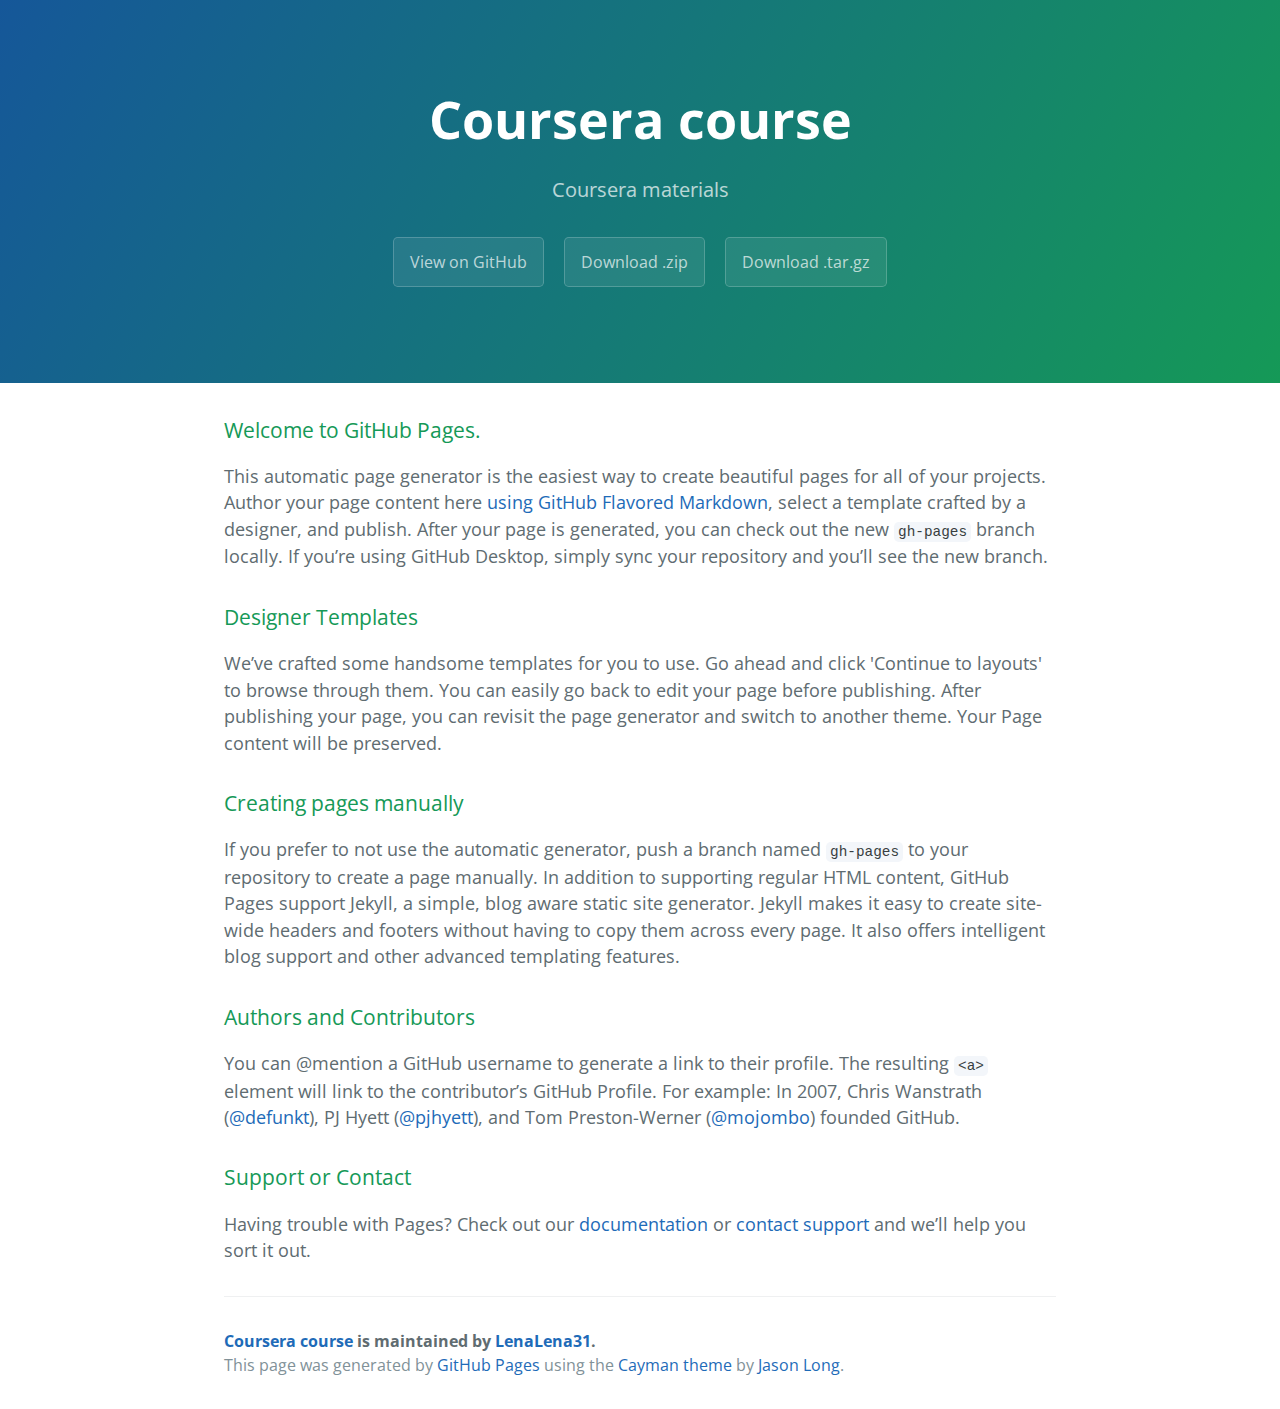
<file: index.html>
<!DOCTYPE html>
<html lang="en-us">
  <head>
    <meta charset="UTF-8">
    <title>Coursera course by LenaLena31</title>
    <meta name="viewport" content="width=device-width, initial-scale=1">
    <link rel="stylesheet" type="text/css" href="stylesheets/normalize.css" media="screen">
    <link href='https://fonts.googleapis.com/css?family=Open+Sans:400,700' rel='stylesheet' type='text/css'>
    <link rel="stylesheet" type="text/css" href="stylesheets/stylesheet.css" media="screen">
    <link rel="stylesheet" type="text/css" href="stylesheets/github-light.css" media="screen">
  </head>
  <body>
    <section class="page-header">
      <h1 class="project-name">Coursera course</h1>
      <h2 class="project-tagline">Coursera materials</h2>
      <a href="https://github.com/LenaLena31/coursera_course" class="btn">View on GitHub</a>
      <a href="https://github.com/LenaLena31/coursera_course/zipball/master" class="btn">Download .zip</a>
      <a href="https://github.com/LenaLena31/coursera_course/tarball/master" class="btn">Download .tar.gz</a>
    </section>

    <section class="main-content">
      <h3>
<a id="welcome-to-github-pages" class="anchor" href="#welcome-to-github-pages" aria-hidden="true"><span aria-hidden="true" class="octicon octicon-link"></span></a>Welcome to GitHub Pages.</h3>

<p>This automatic page generator is the easiest way to create beautiful pages for all of your projects. Author your page content here <a href="https://guides.github.com/features/mastering-markdown/">using GitHub Flavored Markdown</a>, select a template crafted by a designer, and publish. After your page is generated, you can check out the new <code>gh-pages</code> branch locally. If you’re using GitHub Desktop, simply sync your repository and you’ll see the new branch.</p>

<h3>
<a id="designer-templates" class="anchor" href="#designer-templates" aria-hidden="true"><span aria-hidden="true" class="octicon octicon-link"></span></a>Designer Templates</h3>

<p>We’ve crafted some handsome templates for you to use. Go ahead and click 'Continue to layouts' to browse through them. You can easily go back to edit your page before publishing. After publishing your page, you can revisit the page generator and switch to another theme. Your Page content will be preserved.</p>

<h3>
<a id="creating-pages-manually" class="anchor" href="#creating-pages-manually" aria-hidden="true"><span aria-hidden="true" class="octicon octicon-link"></span></a>Creating pages manually</h3>

<p>If you prefer to not use the automatic generator, push a branch named <code>gh-pages</code> to your repository to create a page manually. In addition to supporting regular HTML content, GitHub Pages support Jekyll, a simple, blog aware static site generator. Jekyll makes it easy to create site-wide headers and footers without having to copy them across every page. It also offers intelligent blog support and other advanced templating features.</p>

<h3>
<a id="authors-and-contributors" class="anchor" href="#authors-and-contributors" aria-hidden="true"><span aria-hidden="true" class="octicon octicon-link"></span></a>Authors and Contributors</h3>

<p>You can @mention a GitHub username to generate a link to their profile. The resulting <code>&lt;a&gt;</code> element will link to the contributor’s GitHub Profile. For example: In 2007, Chris Wanstrath (<a href="https://github.com/defunkt" class="user-mention">@defunkt</a>), PJ Hyett (<a href="https://github.com/pjhyett" class="user-mention">@pjhyett</a>), and Tom Preston-Werner (<a href="https://github.com/mojombo" class="user-mention">@mojombo</a>) founded GitHub.</p>

<h3>
<a id="support-or-contact" class="anchor" href="#support-or-contact" aria-hidden="true"><span aria-hidden="true" class="octicon octicon-link"></span></a>Support or Contact</h3>

<p>Having trouble with Pages? Check out our <a href="https://help.github.com/pages">documentation</a> or <a href="https://github.com/contact">contact support</a> and we’ll help you sort it out.</p>

      <footer class="site-footer">
        <span class="site-footer-owner"><a href="https://github.com/LenaLena31/coursera_course">Coursera course</a> is maintained by <a href="https://github.com/LenaLena31">LenaLena31</a>.</span>

        <span class="site-footer-credits">This page was generated by <a href="https://pages.github.com">GitHub Pages</a> using the <a href="https://github.com/jasonlong/cayman-theme">Cayman theme</a> by <a href="https://twitter.com/jasonlong">Jason Long</a>.</span>
      </footer>

    </section>

  
  </body>
</html>
</file>
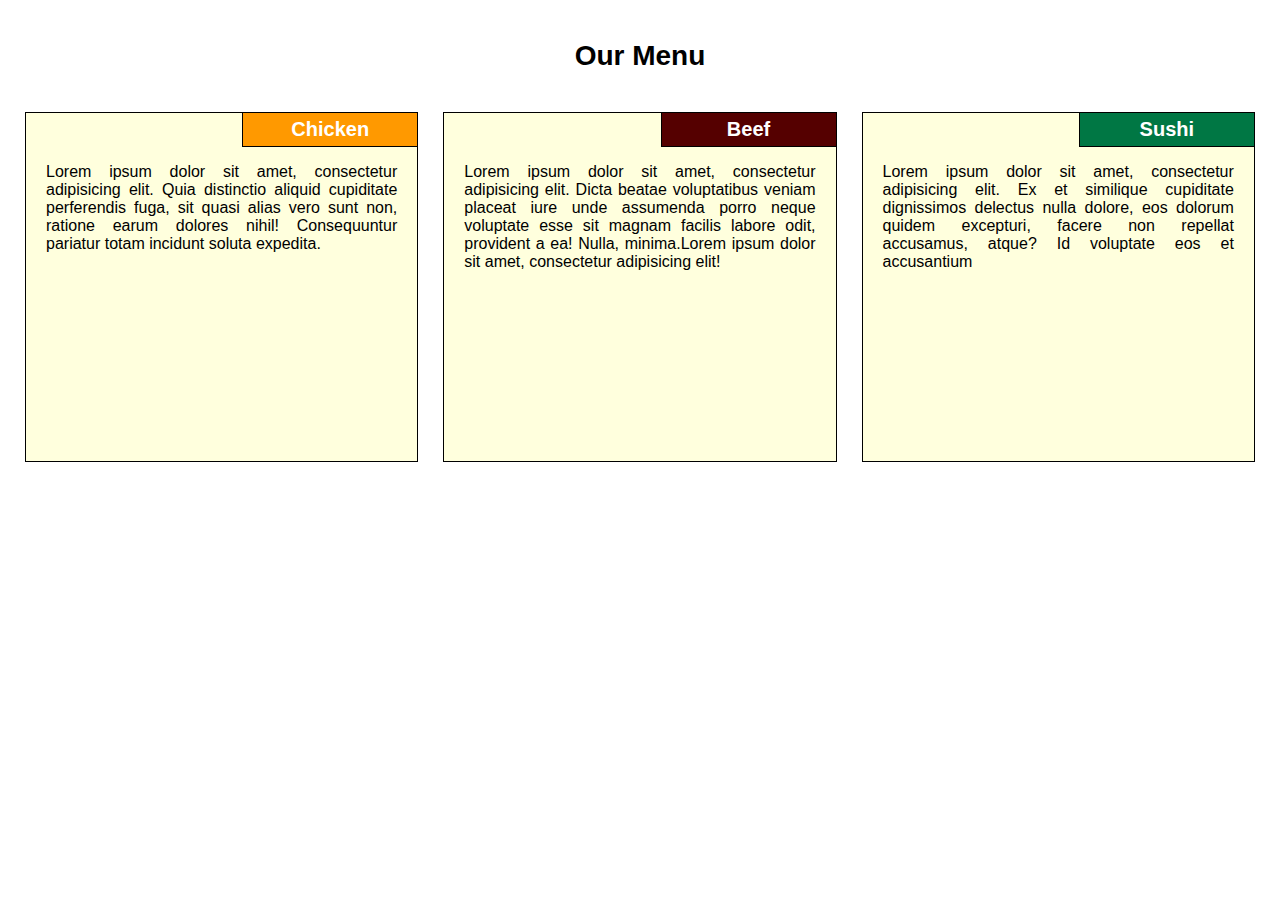
<file: Module2/index.html>
<!DOCTYPE html>
<html>
<head>
<meta charset="utf-8">
<meta name="viewport" content="width=device-width, initial-scale=1">
<link rel="stylesheet" type="text/css" href="css/style.css">
<title>Assignment Solution for Module 2</title>

</head>
<body>

<h1>Our Menu</h1>

<section class="row">
  <div class="col-lg-4 col-md-6">
    <div class= "section">
      <h2 id="chicken">Chicken</h2>
      <p>Lorem ipsum dolor sit amet, consectetur adipisicing elit. Quia distinctio aliquid cupiditate perferendis fuga, sit quasi alias vero sunt non, ratione earum dolores nihil! Consequuntur pariatur totam incidunt soluta expedita.</p>
    </div>
  </div>

  <div class="col-lg-4 col-md-6">
    <div class="section">
      <h2 id="beef">Beef</h2>
      <p>Lorem ipsum dolor sit amet, consectetur adipisicing elit. Dicta beatae voluptatibus veniam placeat iure unde assumenda porro neque voluptate esse sit magnam facilis labore odit, provident a ea! Nulla, minima.Lorem ipsum dolor sit amet, consectetur adipisicing elit!</p>
    </div>
  </div>

  <div class="col-lg-4 col-md-12">
    <div class="section">
      <h2 id="sushi">Sushi</h2>
      <p>Lorem ipsum dolor sit amet, consectetur adipisicing elit. Ex et similique cupiditate dignissimos delectus nulla dolore, eos dolorum quidem excepturi, facere non repellat accusamus, atque? Id voluptate eos et accusantium</p>
    </div>
  </div>

</section>



</body>
</html>
</file>
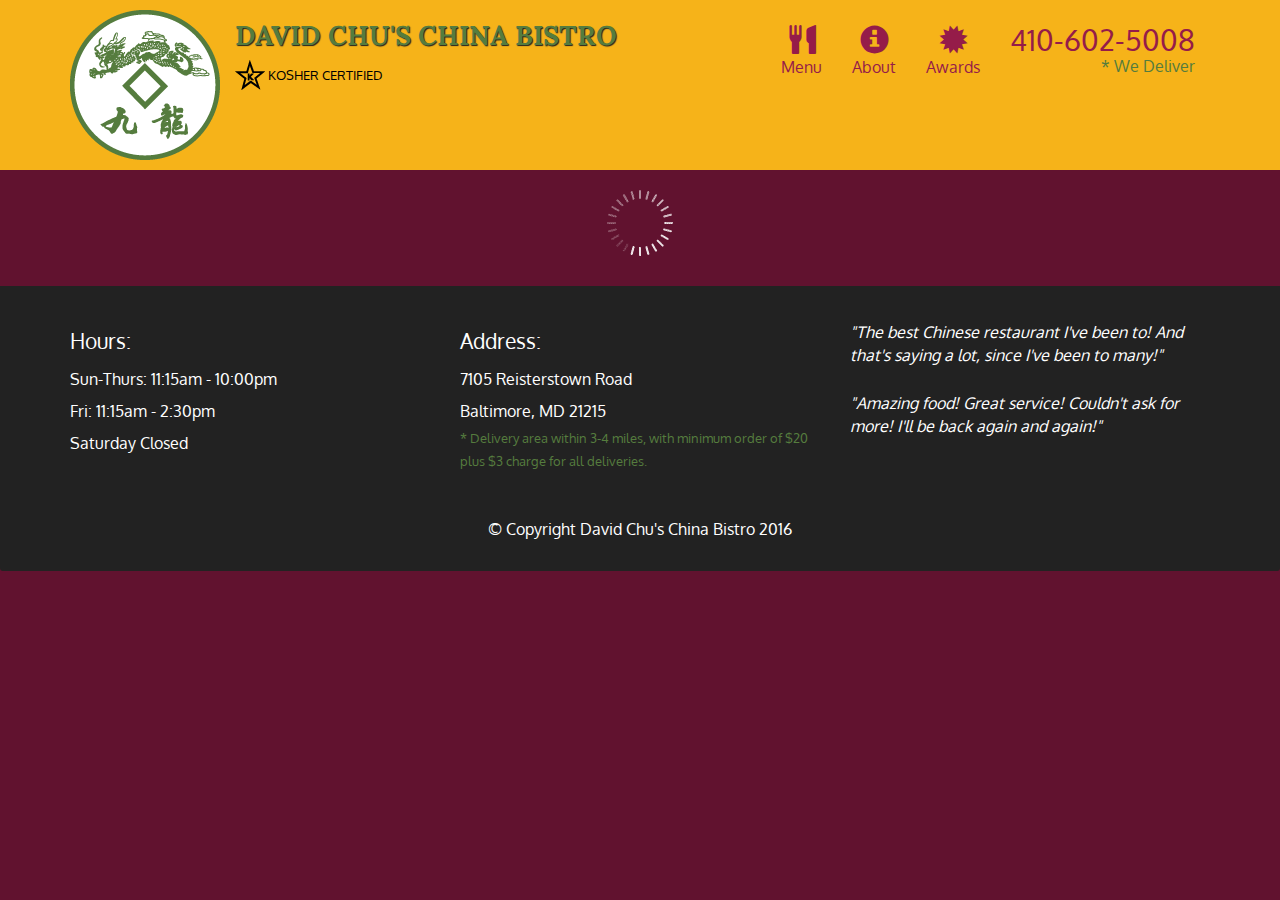
<file: Module5/index.html>
<!doctype html>
<html lang="en">
  <head>
    <meta charset="utf-8">
    <meta http-equiv="X-UA-Compatible" content="IE=edge">
    <meta name="viewport" content="width=device-width, initial-scale=1">
    <title>David Chu's China Bistro</title>
    <link rel="stylesheet" href="css/bootstrap.min.css">
    <link rel="stylesheet" href="css/styles.css">
    <link href='https://fonts.googleapis.com/css?family=Oxygen:400,300,700' rel='stylesheet' type='text/css'>
    <link href='https://fonts.googleapis.com/css?family=Lora' rel='stylesheet' type='text/css'>
  </head>
<body>
  <header>
    <nav id="header-nav" class="navbar navbar-default">
      <div class="container">
        <div class="navbar-header">
          <a href="index.html" class="pull-left visible-md visible-lg">
            <div id="logo-img" alt="Logo image"></div>
          </a>

          <div class="navbar-brand">
            <a href="index.html"><h1>David Chu's China Bistro</h1></a>
            <p>
              <img src="images/star-k-logo.png" alt="Kosher certification">
              <span>Kosher Certified</span>
            </p>
          </div>

          <button id="navbarToggle" type="button" class="navbar-toggle collapsed" data-toggle="collapse" data-target="#collapsable-nav" aria-expanded="false">
            <span class="sr-only">Toggle navigation</span>
            <span class="icon-bar"></span>
            <span class="icon-bar"></span>
            <span class="icon-bar"></span>
          </button>
        </div>
        
        <div id="collapsable-nav" class="collapse navbar-collapse">
           <ul id="nav-list" class="nav navbar-nav navbar-right">
            <li id="navHomeButton" class="visible-xs active">
              <a href="index.html">
                <span class="glyphicon glyphicon-home"></span> Home</a>
            </li>
            <li id="navMenuButton">
              <a href="#" onclick="$dc.loadMenuCategories();">
                <span class="glyphicon glyphicon-cutlery"></span><br class="hidden-xs"> Menu</a>
            </li>
            <li>
              <a href="#">
                <span class="glyphicon glyphicon-info-sign"></span><br class="hidden-xs"> About</a>
            </li>
            <li>
              <a href="#">
                <span class="glyphicon glyphicon-certificate"></span><br class="hidden-xs"> Awards</a>
            </li>
            <li id="phone" class="hidden-xs">
              <a href="tel:410-602-5008">
                <span>410-602-5008</span></a><div>* We Deliver</div>
            </li>
          </ul><!-- #nav-list -->
        </div><!-- .collapse .navbar-collapse -->
      </div><!-- .container -->
    </nav><!-- #header-nav -->
  </header>

  <div id="call-btn" class="visible-xs">
    <a class="btn" href="tel:410-602-5008">
    <span class="glyphicon glyphicon-earphone"></span>
    410-602-5008
    </a>
  </div>
  <div id="xs-deliver" class="text-center visible-xs">* We Deliver</div>

  <div id="main-content" class="container"></div>

  <footer class="panel-footer">
    <div class="container">
      <div class="row">
        <section id="hours" class="col-sm-4">
          <span>Hours:</span><br>
          Sun-Thurs: 11:15am - 10:00pm<br>
          Fri: 11:15am - 2:30pm<br>
          Saturday Closed
          <hr class="visible-xs">
        </section>
        <section id="address" class="col-sm-4">
          <span>Address:</span><br>
          7105 Reisterstown Road<br>
          Baltimore, MD 21215
          <p>* Delivery area within 3-4 miles, with minimum order of $20 plus $3 charge for all deliveries.</p>
          <hr class="visible-xs">
        </section>
        <section id="testimonials" class="col-sm-4">
          <p>"The best Chinese restaurant I've been to! And that's saying a lot, since I've been to many!"</p>
          <p>"Amazing food! Great service! Couldn't ask for more! I'll be back again and again!"</p>
        </section>
      </div>
      <div class="text-center">&copy; Copyright David Chu's China Bistro 2016</div>
    </div>
  </footer>

  <!-- jQuery (Bootstrap JS plugins depend on it) -->
  <script src="js/jquery-2.1.4.min.js"></script>
  <script src="js/bootstrap.min.js"></script>
  <script src="js/ajax-utils.js"></script>
  <script src="js/script.js"></script>
</body>
</html>
</file>
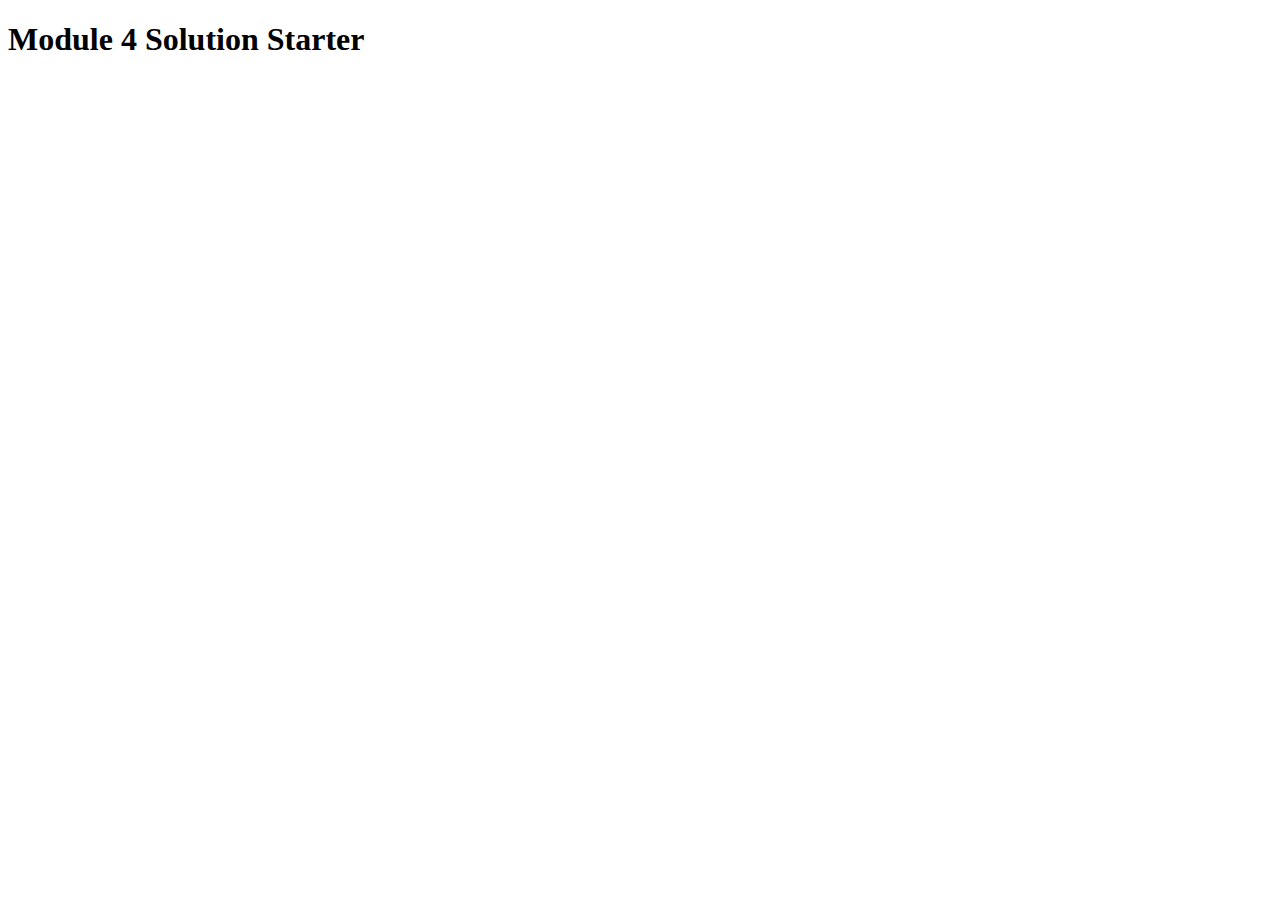
<file: Module4/harder/index.html>
<!DOCTYPE html>
<html>
<head>
  <meta charset="utf-8">
  <title>Module 4 Solution Starter</title>
  <script>
    var names = []; // DO NOT REMOVE
   
  </script>
  <script src="SpeakHello.js"></script>
  <script src="SpeakGoodBye.js"></script>
  <script src="script.js"></script>
</head>
<body>
  <h1>Module 4 Solution Starter</h1>
</body>
</html>
</file>
<file: stylesheets/stylesheet.css>
* {
  box-sizing: border-box; }

body {
  padding: 0;
  margin: 0;
  font-family: "Open Sans", "Helvetica Neue", Helvetica, Arial, sans-serif;
  font-size: 16px;
  line-height: 1.5;
  color: #606c71; }

a {
  color: #1e6bb8;
  text-decoration: none; }
  a:hover {
    text-decoration: underline; }

.btn {
  display: inline-block;
  margin-bottom: 1rem;
  color: rgba(255, 255, 255, 0.7);
  background-color: rgba(255, 255, 255, 0.08);
  border-color: rgba(255, 255, 255, 0.2);
  border-style: solid;
  border-width: 1px;
  border-radius: 0.3rem;
  transition: color 0.2s, background-color 0.2s, border-color 0.2s; }
  .btn + .btn {
    margin-left: 1rem; }

.btn:hover {
  color: rgba(255, 255, 255, 0.8);
  text-decoration: none;
  background-color: rgba(255, 255, 255, 0.2);
  border-color: rgba(255, 255, 255, 0.3); }

@media screen and (min-width: 64em) {
  .btn {
    padding: 0.75rem 1rem; } }

@media screen and (min-width: 42em) and (max-width: 64em) {
  .btn {
    padding: 0.6rem 0.9rem;
    font-size: 0.9rem; } }

@media screen and (max-width: 42em) {
  .btn {
    display: block;
    width: 100%;
    padding: 0.75rem;
    font-size: 0.9rem; }
    .btn + .btn {
      margin-top: 1rem;
      margin-left: 0; } }

.page-header {
  color: #fff;
  text-align: center;
  background-color: #159957;
  background-image: linear-gradient(120deg, #155799, #159957); }

@media screen and (min-width: 64em) {
  .page-header {
    padding: 5rem 6rem; } }

@media screen and (min-width: 42em) and (max-width: 64em) {
  .page-header {
    padding: 3rem 4rem; } }

@media screen and (max-width: 42em) {
  .page-header {
    padding: 2rem 1rem; } }

.project-name {
  margin-top: 0;
  margin-bottom: 0.1rem; }

@media screen and (min-width: 64em) {
  .project-name {
    font-size: 3.25rem; } }

@media screen and (min-width: 42em) and (max-width: 64em) {
  .project-name {
    font-size: 2.25rem; } }

@media screen and (max-width: 42em) {
  .project-name {
    font-size: 1.75rem; } }

.project-tagline {
  margin-bottom: 2rem;
  font-weight: normal;
  opacity: 0.7; }

@media screen and (min-width: 64em) {
  .project-tagline {
    font-size: 1.25rem; } }

@media screen and (min-width: 42em) and (max-width: 64em) {
  .project-tagline {
    font-size: 1.15rem; } }

@media screen and (max-width: 42em) {
  .project-tagline {
    font-size: 1rem; } }

.main-content :first-child {
  margin-top: 0; }
.main-content img {
  max-width: 100%; }
.main-content h1, .main-content h2, .main-content h3, .main-content h4, .main-content h5, .main-content h6 {
  margin-top: 2rem;
  margin-bottom: 1rem;
  font-weight: normal;
  color: #159957; }
.main-content p {
  margin-bottom: 1em; }
.main-content code {
  padding: 2px 4px;
  font-family: Consolas, "Liberation Mono", Menlo, Courier, monospace;
  font-size: 0.9rem;
  color: #383e41;
  background-color: #f3f6fa;
  border-radius: 0.3rem; }
.main-content pre {
  padding: 0.8rem;
  margin-top: 0;
  margin-bottom: 1rem;
  font: 1rem Consolas, "Liberation Mono", Menlo, Courier, monospace;
  color: #567482;
  word-wrap: normal;
  background-color: #f3f6fa;
  border: solid 1px #dce6f0;
  border-radius: 0.3rem; }
  .main-content pre > code {
    padding: 0;
    margin: 0;
    font-size: 0.9rem;
    color: #567482;
    word-break: normal;
    white-space: pre;
    background: transparent;
    border: 0; }
.main-content .highlight {
  margin-bottom: 1rem; }
  .main-content .highlight pre {
    margin-bottom: 0;
    word-break: normal; }
.main-content .highlight pre, .main-content pre {
  padding: 0.8rem;
  overflow: auto;
  font-size: 0.9rem;
  line-height: 1.45;
  border-radius: 0.3rem; }
.main-content pre code, .main-content pre tt {
  display: inline;
  max-width: initial;
  padding: 0;
  margin: 0;
  overflow: initial;
  line-height: inherit;
  word-wrap: normal;
  background-color: transparent;
  border: 0; }
  .main-content pre code:before, .main-content pre code:after, .main-content pre tt:before, .main-content pre tt:after {
    content: normal; }
.main-content ul, .main-content ol {
  margin-top: 0; }
.main-content blockquote {
  padding: 0 1rem;
  margin-left: 0;
  color: #819198;
  border-left: 0.3rem solid #dce6f0; }
  .main-content blockquote > :first-child {
    margin-top: 0; }
  .main-content blockquote > :last-child {
    margin-bottom: 0; }
.main-content table {
  display: block;
  width: 100%;
  overflow: auto;
  word-break: normal;
  word-break: keep-all; }
  .main-content table th {
    font-weight: bold; }
  .main-content table th, .main-content table td {
    padding: 0.5rem 1rem;
    border: 1px solid #e9ebec; }
.main-content dl {
  padding: 0; }
  .main-content dl dt {
    padding: 0;
    margin-top: 1rem;
    font-size: 1rem;
    font-weight: bold; }
  .main-content dl dd {
    padding: 0;
    margin-bottom: 1rem; }
.main-content hr {
  height: 2px;
  padding: 0;
  margin: 1rem 0;
  background-color: #eff0f1;
  border: 0; }

@media screen and (min-width: 64em) {
  .main-content {
    max-width: 64rem;
    padding: 2rem 6rem;
    margin: 0 auto;
    font-size: 1.1rem; } }

@media screen and (min-width: 42em) and (max-width: 64em) {
  .main-content {
    padding: 2rem 4rem;
    font-size: 1.1rem; } }

@media screen and (max-width: 42em) {
  .main-content {
    padding: 2rem 1rem;
    font-size: 1rem; } }

.site-footer {
  padding-top: 2rem;
  margin-top: 2rem;
  border-top: solid 1px #eff0f1; }

.site-footer-owner {
  display: block;
  font-weight: bold; }

.site-footer-credits {
  color: #819198; }

@media screen and (min-width: 64em) {
  .site-footer {
    font-size: 1rem; } }

@media screen and (min-width: 42em) and (max-width: 64em) {
  .site-footer {
    font-size: 1rem; } }

@media screen and (max-width: 42em) {
  .site-footer {
    font-size: 0.9rem; } }
</file>
<file: stylesheets/github-light.css>
/*
The MIT License (MIT)

Copyright (c) 2016 GitHub, Inc.

Permission is hereby granted, free of charge, to any person obtaining a copy
of this software and associated documentation files (the "Software"), to deal
in the Software without restriction, including without limitation the rights
to use, copy, modify, merge, publish, distribute, sublicense, and/or sell
copies of the Software, and to permit persons to whom the Software is
furnished to do so, subject to the following conditions:

The above copyright notice and this permission notice shall be included in all
copies or substantial portions of the Software.

THE SOFTWARE IS PROVIDED "AS IS", WITHOUT WARRANTY OF ANY KIND, EXPRESS OR
IMPLIED, INCLUDING BUT NOT LIMITED TO THE WARRANTIES OF MERCHANTABILITY,
FITNESS FOR A PARTICULAR PURPOSE AND NONINFRINGEMENT. IN NO EVENT SHALL THE
AUTHORS OR COPYRIGHT HOLDERS BE LIABLE FOR ANY CLAIM, DAMAGES OR OTHER
LIABILITY, WHETHER IN AN ACTION OF CONTRACT, TORT OR OTHERWISE, ARISING FROM,
OUT OF OR IN CONNECTION WITH THE SOFTWARE OR THE USE OR OTHER DEALINGS IN THE
SOFTWARE.

*/

.pl-c /* comment */ {
  color: #969896;
}

.pl-c1 /* constant, variable.other.constant, support, meta.property-name, support.constant, support.variable, meta.module-reference, markup.raw, meta.diff.header */,
.pl-s .pl-v /* string variable */ {
  color: #0086b3;
}

.pl-e /* entity */,
.pl-en /* entity.name */ {
  color: #795da3;
}

.pl-smi /* variable.parameter.function, storage.modifier.package, storage.modifier.import, storage.type.java, variable.other */,
.pl-s .pl-s1 /* string source */ {
  color: #333;
}

.pl-ent /* entity.name.tag */ {
  color: #63a35c;
}

.pl-k /* keyword, storage, storage.type */ {
  color: #a71d5d;
}

.pl-s /* string */,
.pl-pds /* punctuation.definition.string, string.regexp.character-class */,
.pl-s .pl-pse .pl-s1 /* string punctuation.section.embedded source */,
.pl-sr /* string.regexp */,
.pl-sr .pl-cce /* string.regexp constant.character.escape */,
.pl-sr .pl-sre /* string.regexp source.ruby.embedded */,
.pl-sr .pl-sra /* string.regexp string.regexp.arbitrary-repitition */ {
  color: #183691;
}

.pl-v /* variable */ {
  color: #ed6a43;
}

.pl-id /* invalid.deprecated */ {
  color: #b52a1d;
}

.pl-ii /* invalid.illegal */ {
  color: #f8f8f8;
  background-color: #b52a1d;
}

.pl-sr .pl-cce /* string.regexp constant.character.escape */ {
  font-weight: bold;
  color: #63a35c;
}

.pl-ml /* markup.list */ {
  color: #693a17;
}

.pl-mh /* markup.heading */,
.pl-mh .pl-en /* markup.heading entity.name */,
.pl-ms /* meta.separator */ {
  font-weight: bold;
  color: #1d3e81;
}

.pl-mq /* markup.quote */ {
  color: #008080;
}

.pl-mi /* markup.italic */ {
  font-style: italic;
  color: #333;
}

.pl-mb /* markup.bold */ {
  font-weight: bold;
  color: #333;
}

.pl-md /* markup.deleted, meta.diff.header.from-file */ {
  color: #bd2c00;
  background-color: #ffecec;
}

.pl-mi1 /* markup.inserted, meta.diff.header.to-file */ {
  color: #55a532;
  background-color: #eaffea;
}

.pl-mdr /* meta.diff.range */ {
  font-weight: bold;
  color: #795da3;
}

.pl-mo /* meta.output */ {
  color: #1d3e81;
}
</file>
<file: Module2/css/style.css>
* {
  box-sizing: border-box;
  margin: 0;
  padding: 0;
  font-family: "Lucida Sans Unicode", "Lucida Grande", sans-serif;
 }

 .row{
  padding-right: 0;
  padding-left: 25px;
  width: 100%;
  margin:0;
  position: relative;
 }

h1 {
  padding: 10px;
  margin-bottom: 30px;
  margin-top: 30px;
  font-size: 175%;
  text-align: center;
}

h2 {
  border: 1px solid black;
  width: 45%;
  font-size: 125%;
  text-align: center;
  float: right;
  padding: 5px;
  color: white;
  position: relative;
  top: -1px;
  right: -1px;
}

.section {
    border: 1px solid black;
    margin-bottom: 20px;
    margin-right: 25px;
    min-height: 350px;

    /*min-width: 250px;*/
    background-color: #FFFFDD;
    overflow: hidden;
  }

  p {
    clear: right;
    padding: 15px 20px 15px 20px;
    text-align: justify;
   }

  #chicken {
    background-color:#FF9900;
  }
  #beef {
    background-color:#550000;
  }
  #sushi {
    background-color: #007744;
  }

 




<!-- /********** Desktop devices only **********/ -->
@media (min-width: 992px) {
  .col-lg-1, .col-lg-2, .col-lg-3, .col-lg-4, .col-lg-5, .col-lg-6, .col-lg-7, .col-lg-8, .col-lg-9, .col-lg-10, .col-lg-11, .col-lg-12 {
    float: left;
  }
  .col-lg-1 {
    width: 8.33%;
  }
  .col-lg-2 {
    width: 16.66%;
  }
  .col-lg-3 {
    width: 25%;
  }
  .col-lg-4 {
    width: 33.33%;
  }
  .col-lg-5 {
    width: 41.66%;
  }
  .col-lg-6 {
    width: 50%;
  }
  .col-lg-7 {
    width: 58.33%;
  }
  .col-lg-8 {
    width: 66.66%;
  }
  .col-lg-9 {
    width: 74.99%;
  }
  .col-lg-10 {
    width: 83.33%;
  }
  .col-lg-11 {
    width: 91.66%;
  }
  .col-lg-12 {
    width: 100%;
  }
}

/********** Tablet devices only **********/
@media (min-width: 768px) and (max-width: 991px) {
  .col-md-1, .col-md-2, .col-md-3, .col-md-4, .col-md-5, .col-md-6, .col-md-7, .col-md-8, .col-md-9, .col-md-10, .col-md-11, .col-md-12 {
    float: left;
  }
  .col-md-1 {
    width: 8.33%;
  }
  .col-md-2 {
    width: 16.66%;
  }
  .col-md-3 {
    width: 25%;
  }
  .col-md-4 {
    width: 33.33%;
  }
  .col-md-5 {
    width: 41.66%;
  }
  .col-md-6 {
    width: 50%;
  }
  .col-md-7 {
    width: 58.33%;
  }
  .col-md-8 {
    width: 66.66%;
  }
  .col-md-9 {
    width: 74.99%;
  }
  .col-md-10 {
    width: 83.33%;
  }
  .col-md-11 {
    width: 91.66%;
  }
  .col-md-12 {
    width: 100%;
  }
}
</file>
<file: Module5/css/styles.css>
body {
  font-size: 16px;
  color: #fff;
  background-color: #61122f;
  font-family: 'Oxygen', sans-serif;
}

/** HEADER **/
#header-nav {
  background-color: #f6b319;
  border-radius: 0;
  border: 0;
}

#logo-img {
  background: url('../images/restaurant-logo_large.png') no-repeat;
  width: 150px;
  height: 150px;
  margin: 10px 15px 10px 0;
}

.navbar-brand {
  padding-top: 25px;
}
.navbar-brand h1 { /* Restaurant name */
  font-family: 'Lora', serif;
  color: #557c3e;
  font-size: 1.5em;
  text-transform: uppercase;
  font-weight: bold;
  text-shadow: 1px 1px 1px #222;
  margin-top: 0;
  margin-bottom: 0;
  line-height: .75;
}
.navbar-brand a:hover, .navbar-brand a:focus {
  text-decoration: none;
}
.navbar-brand p { /* Kosher cert */
  color: #000;
  text-transform: uppercase;
  font-size: .7em;
  margin-top: 15px;
}
.navbar-brand p span { /* Star-K */
  vertical-align: middle;
}

#nav-list {
  margin-top: 10px;
}
#nav-list a {
  color: #951C49;
  text-align: center;
}
#nav-list a:hover {
  background: #E7E7E7;
}
#nav-list a span {
  font-size: 1.8em;
}

#phone {
  margin-top: 5px;
}
#phone a { /* Phone number */
  text-align: right;
  padding-bottom: 0;
}
#phone div { /* We Deliver */
  color: #557c3e;
  text-align: right;
  padding-right: 15px;
}

.navbar-header button.navbar-toggle, .navbar-header .icon-bar {
  border: 1px solid #61122f;
}
.navbar-header button.navbar-toggle {
  clear: both;
  margin-top: -30px;
}
/* END HEADER */

/* FOOTER */
.panel-footer {
  margin-top: 30px;
  padding-top: 35px;
  padding-bottom: 30px;
  background-color: #222;
  border-top: 0;
}
.panel-footer div.row {
  margin-bottom: 35px;
}
#hours, #address {
  line-height: 2;
}
#hours > span, #address > span {
  font-size: 1.3em;
}
#address p {
  color: #557c3e;
  font-size: .8em;
  line-height: 1.8;
}
#testimonials {
  font-style: italic;
}
#testimonials p:nth-child(2) {
  margin-top: 25px;
}
/* END FOOTER */



/* HOME PAGE */
.container .jumbotron {
  box-shadow: 0 0 50px #3F0C1F;
  border: 2px solid #3F0C1F;
}

#menu-tile, #specials-tile, #map-tile {
  height: 250px;
  width: 100%;
  margin-bottom: 15px;
  position: relative;
  border: 2px solid #3F0C1F;
  overflow: hidden;
}
#menu-tile:hover, #specials-tile:hover, #map-tile:hover {
  box-shadow: 0 1px 5px 1px #cccccc;
}
#menu-tile {
  background: url('../images/menu-tile.jpg') no-repeat;
  background-position: center;
}
#specials-tile {
  background: url('../images/specials-tile.jpg') no-repeat;
  background-position: center;
}
#menu-tile span, #specials-tile span, #map-tile span {
  position: absolute;
  bottom: 0;
  right: 0;
  width: 100%;
  text-align: center;
  font-size: 1.6em;
  text-transform: uppercase;
  background-color: #000;
  color: #fff;
  opacity: .8;
}
/* END HOME PAGE */

/* MENU CATEGORIES PAGE */
.category-tile { 
  position: relative;
  border: 2px solid #3F0C1F;
  overflow: hidden;
  width: 200px;
  height: 200px;
  margin: 0 auto 15px;
}
.category-tile span {
  position: absolute;
  bottom: 0;
  right: 0;
  width: 100%;
  text-align: center;
  font-size: 1.2em;
  text-transform: uppercase;
  background-color: #000;
  color: #fff;
  opacity: .8;
}
.category-tile:hover {
  box-shadow: 0 1px 5px 1px #cccccc;
}

#menu-categories-title + div {
  margin-bottom: 50px;
}
/* END MENU CATEGORIES PAGE */

/* SINGLE CATEGORY PAGE */
.menu-item-tile {
  margin-bottom: 25px;
}
.menu-item-tile hr {
  width: 80%;
}
.menu-item-tile .menu-item-price {
  font-size: 1.1em;
  text-align: right;
  margin-top: -15px;
  margin-right: -15px;
}
.menu-item-tile .menu-item-price span {
  font-size: .6em;
}
.menu-item-photo {
  position: relative;
  border: 2px solid #3F0C1F; 
  overflow: hidden;
  padding: 0;
  margin-right: -15px;
  margin-left: auto;
  margin-bottom: 20px;
  max-width: 250px;
}
.menu-item-photo div {
  position: absolute;
  bottom: 0;
  right: 0;
  width: 80px;
  background-color: #557c3e;
  text-align: center;
}
.menu-item-description {
  padding-right: 30px;
}
h3.menu-item-title {
  margin: 0 0 10px;
}
.menu-item-details {
  font-size: .9em;
  font-style: italic;
}
/* END SINGLE CATEGORY PAGE */


/********** Large devices only **********/
@media (min-width: 1200px) {
  .container .jumbotron {
    background: url('../images/jumbotron_1200.jpg') no-repeat;
    height: 675px;
  }
}

/********** Medium devices only **********/
@media (min-width: 992px) and (max-width: 1199px) {
  /* Header */
  #logo-img {
    background: url('../images/restaurant-logo_medium.png') no-repeat;
    width: 100px;
    height: 100px;
    margin: 5px 5px 5px 0;
  }
  /* End Header */

  /* Home Page */
  .container .jumbotron {
    background: url('../images/jumbotron_992.jpg') no-repeat;
    height: 558px;
  }
  /* End Home Page */
}

/********** Small devices only **********/
@media (min-width: 768px) and (max-width: 991px) {
  /* Home Page */
  .container .jumbotron {
    background: url('../images/jumbotron_768.jpg') no-repeat;
    height: 432px;
  }
  /* End Home Page */
}

/********** Extra small devices only **********/
@media (max-width: 767px) {
  /* Header */
  .navbar-brand {
    padding-top: 10px;
    height: 80px;
  }
  .navbar-brand h1 { /* Restaurant name */
    padding-top: 10px;
    font-size: 5vw; /* 1vw = 1% of viewport width */
  }
  .navbar-brand p { /* Kosher cert */
    font-size: .6em;
    margin-top: 12px;
  }
  .navbar-brand p img { /* Star-K */
    height: 20px;
  }

  #collapsable-nav a { /* Collapsed nav menu text */
    font-size: 1.2em;
  }
  #collapsable-nav a span { /* Collapsed nav menu glyph */
    font-size: 1em;
    margin-right: 5px;
  }

  #call-btn > a {
    font-size: 1.5em;
    display: block;
    margin: 0 20px;
    padding: 10px;
    border: 2px solid #fff;
    background-color: #f6b319;
    color: #951c49;
  }
  #xs-deliver {
    margin-top: 5px;
    font-size: .7em;
    letter-spacing: .1em;
    text-transform: uppercase;
  }
  /* End Header */

  /* Footer */
  .panel-footer section {
    margin-bottom: 30px;
    text-align: center;
  }
  .panel-footer section:nth-child(3) {
    margin-bottom: 0; /* margin already exists on the whole row */
  }
  .panel-footer section hr {
    width: 50%;
  }
  /* End Footer */

  /* Home Page */
  .container .jumbotron {
    margin-top: 30px;
    padding: 0;
  }
  #menu-tile, #specials-tile {
    width: 360px;
    margin: 0 auto 15px;
  }

  .menu-item-photo {
    margin-right: auto;
  }
  .menu-item-tile .menu-item-price {
    text-align: center;
  }
  .menu-item-description {
    text-align: center;;
  }
}


/********** Super extra small devices Only :-) (e.g., iPhone 4) **********/
@media (max-width: 479px) {
  /* Header */
  .navbar-brand h1 { /* Restaurant name */
    padding-top: 5px;
    font-size: 6vw;
  }
  /* End Header */
  
  /* Home page */
  #menu-tile, #specials-tile {
    width: 280px;
    margin: 0 auto 15px;
  }

  .col-xxs-12 {
    position: relative;
    min-height: 1px;
    padding-right: 15px;
    padding-left: 15px;
    float: left;
    width: 100%;
  }
}
</file>
